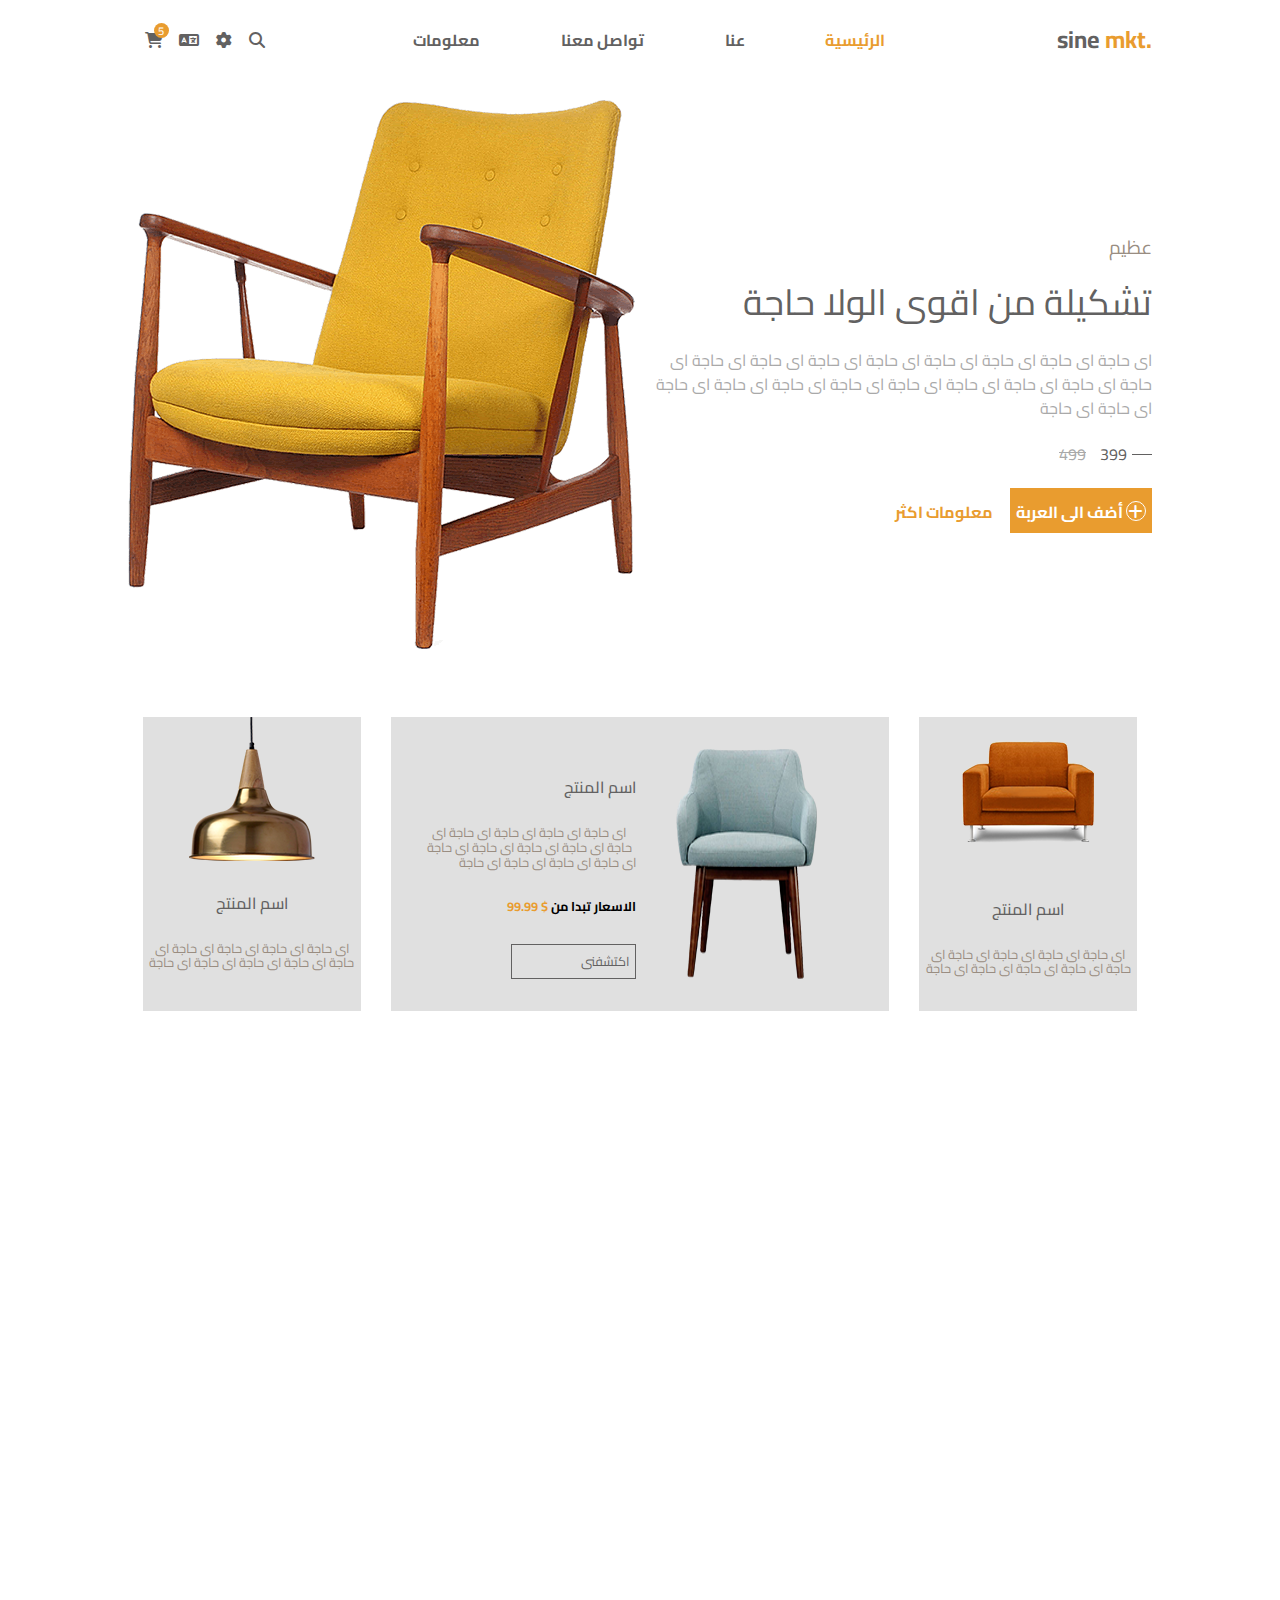
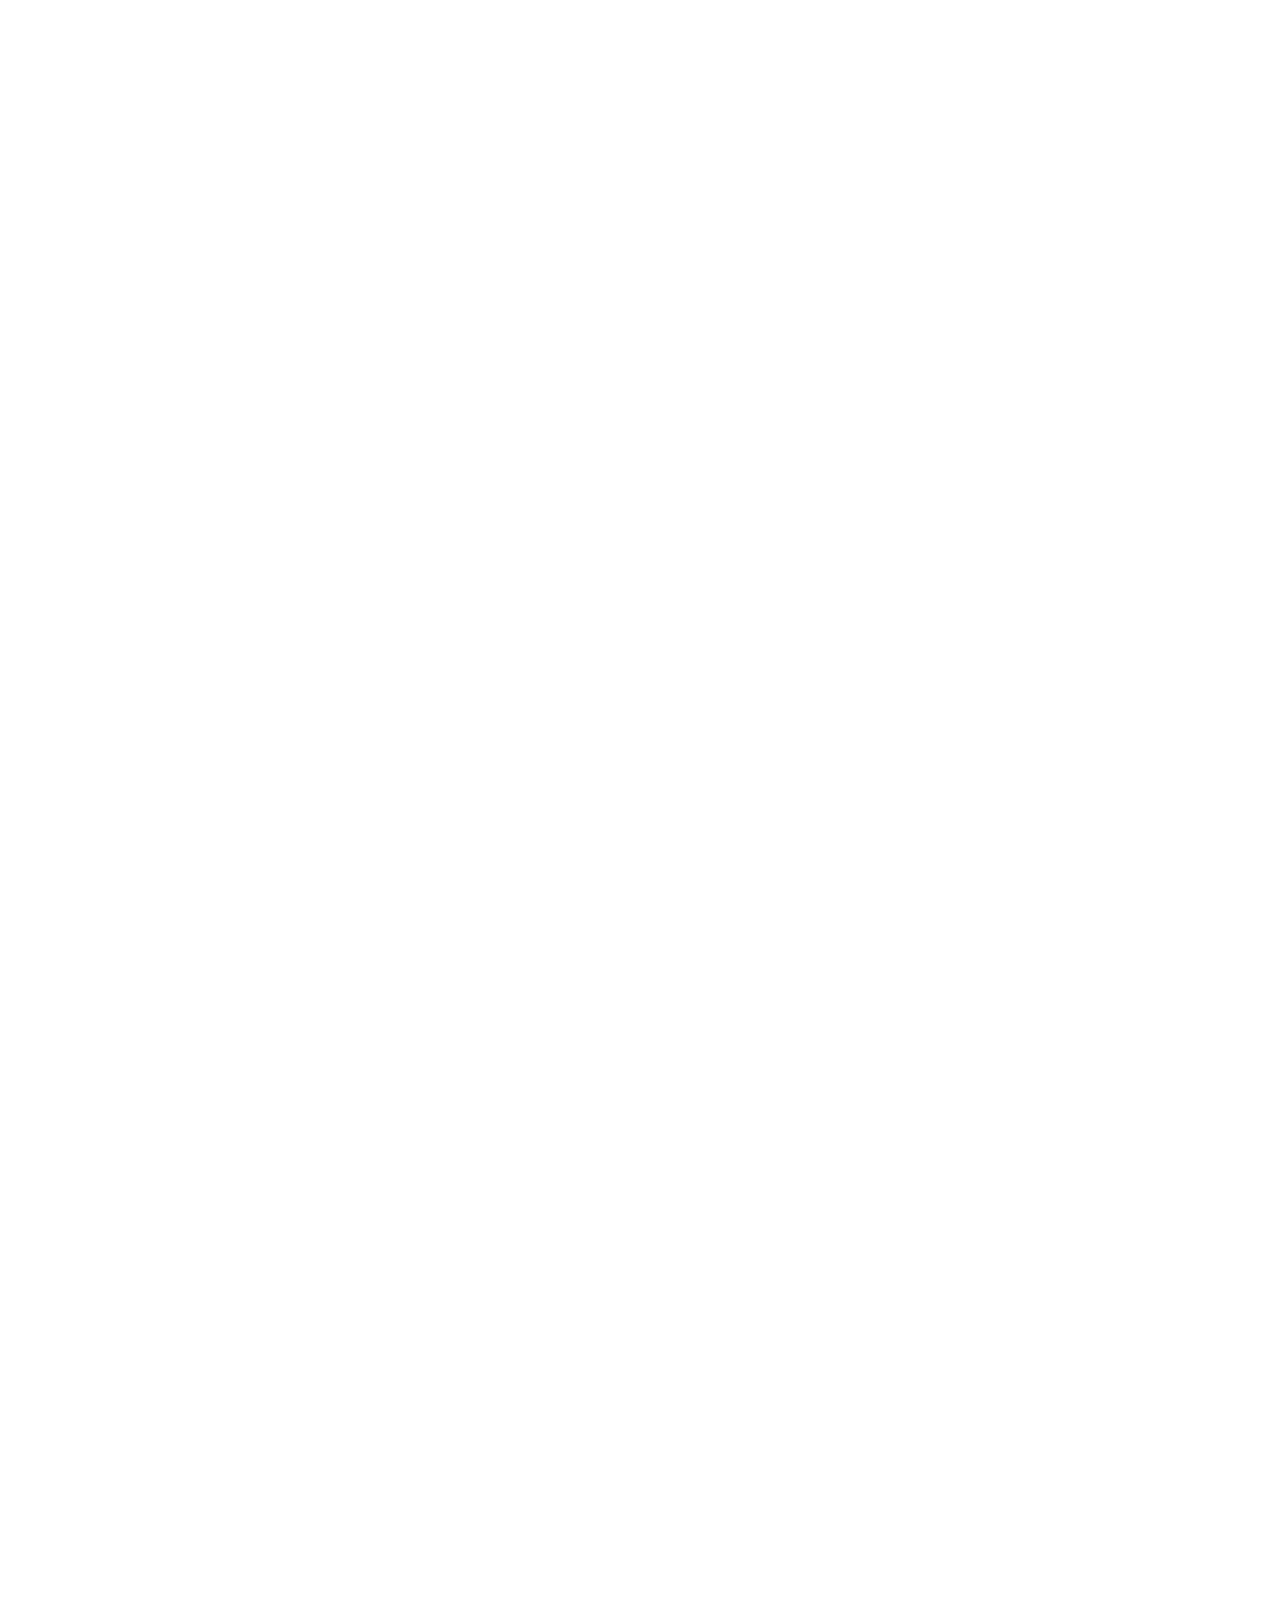
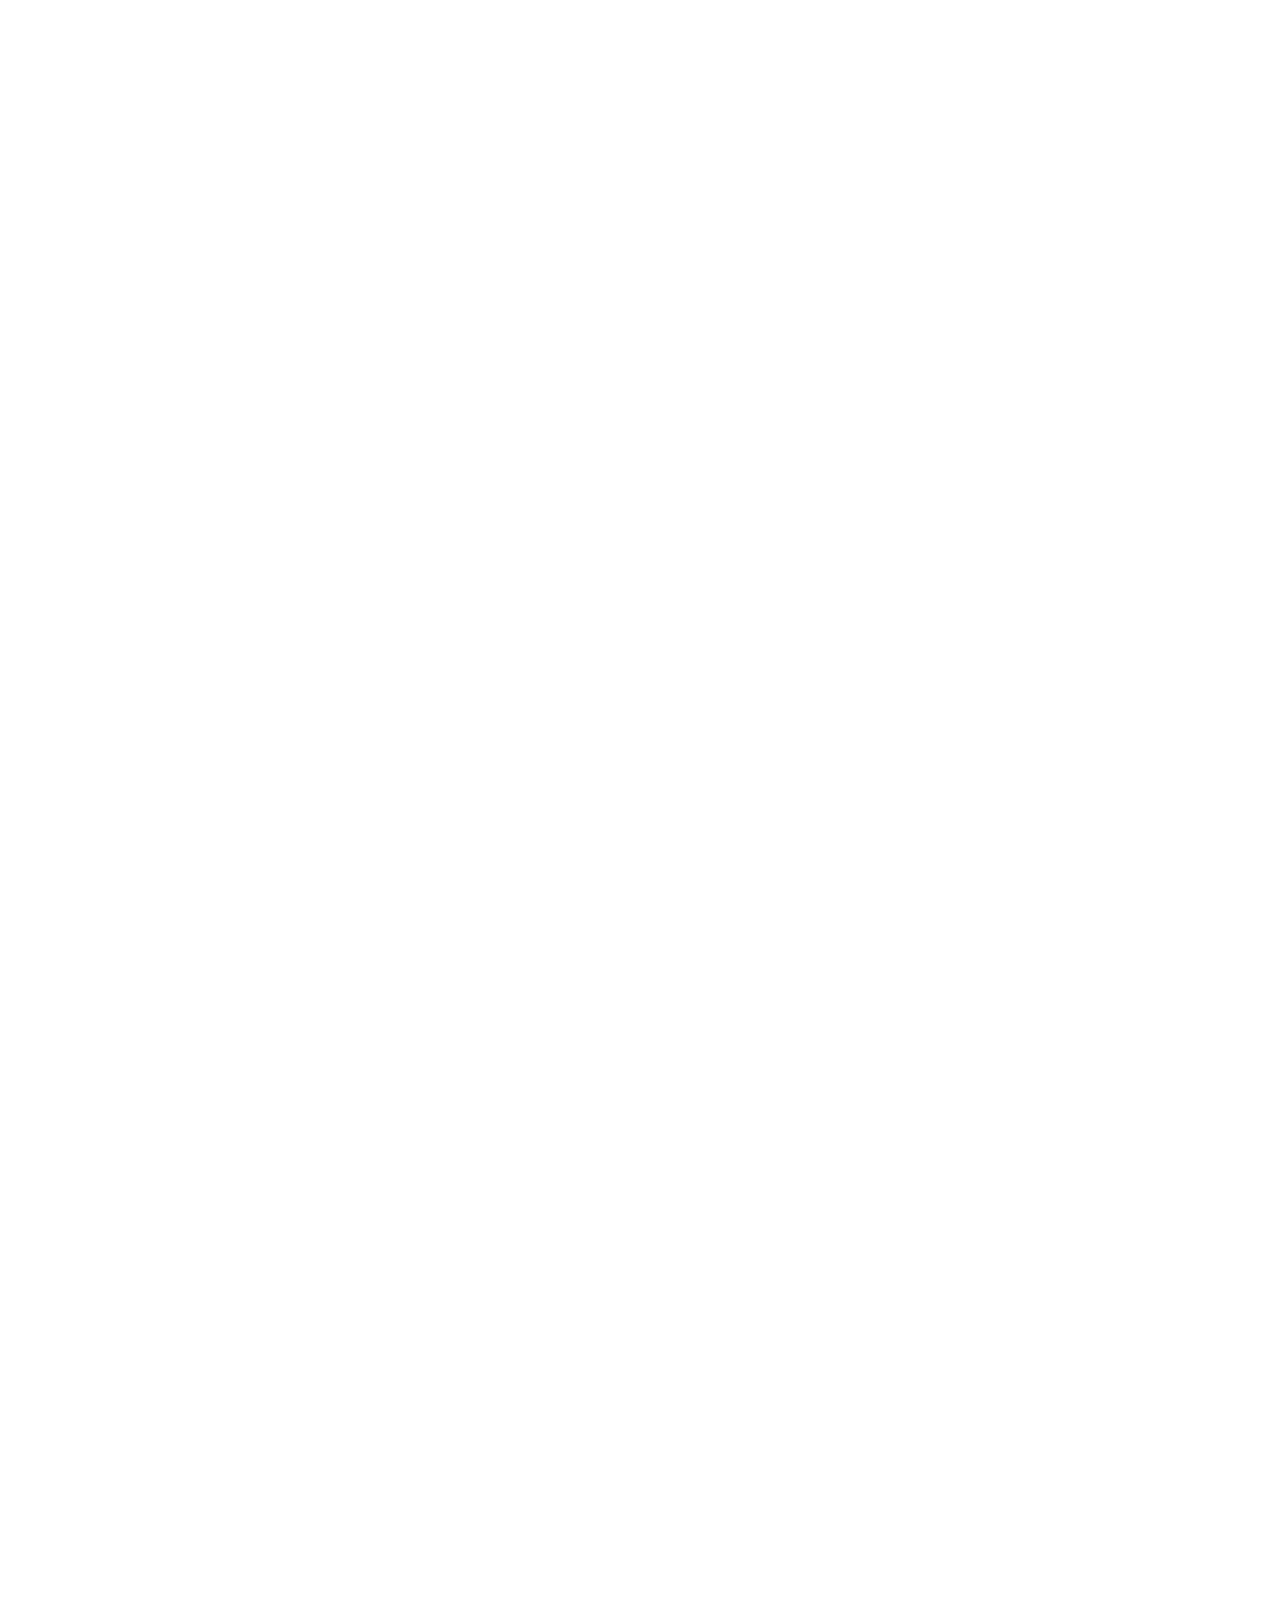
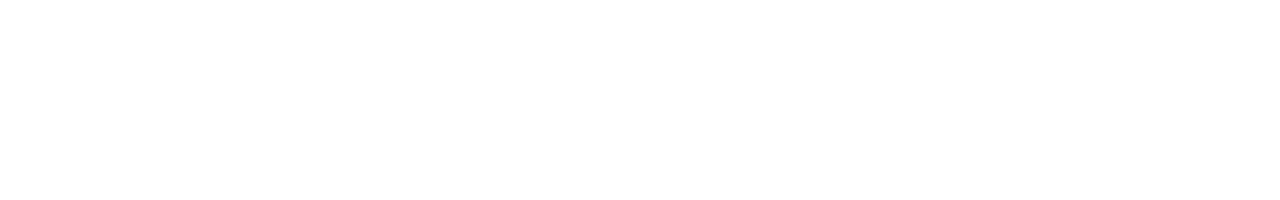
<file: index-ar.html>
<!DOCTYPE html>
<html lang="ar">

<head>
    <meta charset="UTF-8">
    <meta http-equiv="X-UA-Compatible" content="IE=edge">
    <meta name="viewport" content="width=device-width, initial-scale=1.0">
    <meta name="description" content="Sort description of your website">
    <meta name="keywords" content="keyword1,keyword2,...">
    <meta name="og:title" property="og:title" content="Your Open Graph Title">
    <meta name="robots" content="index, follow">
    <link rel="icon" href="">
    <!-- !------------------------ Styles -------------------------->
    <link rel="stylesheet" href="./css/normalize.css">
    <link href="https://cdn.jsdelivr.net/npm/bootstrap@5.2.3/dist/css/bootstrap.min.css" rel="stylesheet"
        integrity="sha384-rbsA2VBKQhggwzxH7pPCaAqO46MgnOM80zW1RWuH61DGLwZJEdK2Kadq2F9CUG65" crossorigin="anonymous">

    <link rel="stylesheet" href="./css/all.min.css">
    <link rel="stylesheet" href="./css/style.css">
    <link rel="stylesheet" href="./css/rtl.css">
    <title>Task site</title>
</head>

<body>
    <!-- !------------------------ Start nav -------------------------->
    <nav>
        <div class="container">
            <div class="left">
                <a href="#">
                    <span>sine</span>
                    <span>mkt.</span>
                </a>
            </div>
            <div class="middle">
                <ul>
                    <li><a href="#" class="active">الرئيسية</a></li>
                    <li><a href="#">عنا</a></li>
                    <li><a href="#">تواصل معنا</a></li>
                    <li><a href="#">معلومات</a></li>
                </ul>
            </div>
            <div class="right">
                <i class="fa-solid fa-magnifying-glass"></i>
                <i class="fa-solid fa-gear"></i>
                <a href="./index.html">
                    <i class="fa-solid fa-language"></i>
                </a>
                <i class="fa-solid fa-cart-shopping">
                    <div class="counter">5</div>
                </i>
            </div>
        </div>
    </nav>
    <!-- !------------------------ End nav -------------------------->
    <!-- !------------------------ Start header -------------------------->
    <header>
        <div class="container">
            <div class="left">
                <h3>عظيم</h3>
                <h1>تشكيلة من اقوى الولا حاجة</h1>
                <p>اى حاجة اى حاجة اى حاجة اى حاجة اى حاجة اى حاجة اى حاجة اى حاجة اى حاجة اى حاجة اى حاجة اى حاجة اى
                    حاجة اى حاجة اى حاجة اى حاجة اى حاجة اى حاجة اى حاجة </p>
                <div class="sale">
                    <span class="priceAfter">399</span>
                    <span class="priceBefore">499</span>
                </div>
                <button class="primary">
                    <i class="fa-solid fa-plus"></i>
                    أضف الى العربة
                </button>
                <button class="secondary">معلومات اكثر</button>
            </div>
            <div class="right">
                <img src="./images/slider/slider1.png" alt="Slide one">
            </div>
        </div>
    </header>
    <!-- !------------------------ End header -------------------------->

    <!-- <div id="carouselExampleIndicators" class="carousel slide" data-bs-ride="true">
        <div class="carousel-indicators">
            <button type="button" data-bs-target="#carouselExampleIndicators" data-bs-slide-to="0" class="active"
                aria-current="true" aria-label="Slide 1"></button>
            <button type="button" data-bs-target="#carouselExampleIndicators" data-bs-slide-to="1"
                aria-label="Slide 2"></button>
            <button type="button" data-bs-target="#carouselExampleIndicators" data-bs-slide-to="2"
                aria-label="Slide 3"></button>
        </div>
        <div class="carousel-inner">
            <div class="carousel-item active">
                <div>test</div>
                <img src="./images/slider/slider1.png" class="d-block" alt="...">
            </div>
            <div class="carousel-item">
                <div>
                    <img src="./images/slider/slider2.png" class="d-block" alt="...">
                </div>
                <div class="carousel-item">
                    <div>
                        <img src="./images/slider/slider3.png" class="d-block" alt="...">
                    </div>
                </div>
                <button class="carousel-control-prev" type="button" data-bs-target="#carouselExampleIndicators"
                    data-bs-slide="prev">
                    <span class="carousel-control-prev-icon" aria-hidden="true"></span>
                    <span class="visually-hidden">Previous</span>
                </button>
                <button class="carousel-control-next" type="button" data-bs-target="#carouselExampleIndicators"
                    data-bs-slide="next">
                    <span class="carousel-control-next-icon" aria-hidden="true"></span>
                    <span class="visually-hidden">Next</span>
                </button>
            </div> -->
    <!-- 
            <script src="https://cdn.jsdelivr.net/npm/bootstrap@5.2.3/dist/js/bootstrap.bundle.min.js"
                integrity="sha384-kenU1KFdBIe4zVF0s0G1M5b4hcpxyD9F7jL+jjXkk+Q2h455rYXK/7HAuoJl+0I4"
                crossorigin="anonymous">
            </script> -->

    <section class="import_products">
        <div class="container">
            <div class="product_card">
                <img src="./images/populer-products/p1.png" alt="popular">
                <h5>اسم المنتج</h5>
                <p>اى حاجة اى حاجة اى حاجة اى حاجة اى حاجة اى حاجة اى حاجة اى حاجة اى حاجة </p>
            </div>
            <div class="product_card custom">
                <img src="./images/populer-products/p2.png" alt="popular">
                <div class="right">
                    <h5>اسم المنتج</h5>
                    <p>اى حاجة اى حاجة اى حاجة اى حاجة اى حاجة اى حاجة اى حاجة اى حاجة اى حاجة اى حاجة اى حاجة اى حاجة
                        اى حاجة </p>
                    <h6>الاسعار تبدا من<span class="add_dollar">99.99</span></h6>
                    <button>اكتشفنى</button>
                </div>
            </div>
            <div class="product_card">
                <img src="./images/populer-products/p3.png" alt="popular">
                <h5>اسم المنتج</h5>
                <p>اى حاجة اى حاجة اى حاجة اى حاجة اى حاجة اى حاجة اى حاجة اى حاجة اى حاجة </p>
            </div>
        </div>
    </section>
    <!-- !------------------------ Stat view all products -------------------------->
    <section class="view_all">
        <div class="container" id="products_container">
        </div>
    </section>
    <!-- !------------------------ End view all products -------------------------->

    <script src="./js/main.js"></script>

</body>

</html>
</file>
<file: css/style.css>
@import url('https://fonts.googleapis.com/css2?family=Cairo:wght@200;300;400;500;600;700;800;900;1000&display=swap');

* {
    box-sizing: border-box;
    font-family: 'Cairo', sans-serif;
    transition: .5s all ease-in-out;
    -webkit-transition: .5s all ease-in-out;
    -moz-transition: .5s all ease-in-out;
    -ms-transition: .5s all ease-in-out;
    -o-transition: .5s all ease-in-out;
}

body {
    height: 5000px;
}

:root {
    --main-color: #e99c2f;
    --green-color: #47d93c;
    --dark-color: #626161;
    --light-color: #998d81;
    --gold-color: #efce4a;
    --star-dark: #a9a9a9;
    --dark-bg: #e0e0e0;
    --brown-color: #d8924c
}

.container {
    width: 80%;
    margin: auto;
}

a {
    text-decoration: none;
    color: var(--dark-color)
}

.add_dollar::before {
    content: " $ ";
}

/* ! ******************************* Start nav******************************** */
nav .container {
    display: flex;
    justify-content: space-between;
    align-items: center;
    padding: 15px 0;
}

nav .left a {
    font-weight: bold;
    color: var(--dark-color);
    font-size: 1.5rem;
}

nav .left a span:last-child {
    color: var(--main-color)
}

nav .middle {
    width: 50%;
    display: flex;
    justify-content: center;
    align-items: center;
    height: 50px;
}

nav .middle ul.active {
    height: 40px;
    transition: .5s all ease-in-out;
    -webkit-transition: .5s all ease-in-out;
    -moz-transition: .5s all ease-in-out;
    -ms-transition: .5s all ease-in-out;
    -o-transition: .5s all ease-in-out;
    flex-wrap: wrap;
}

nav .middle .fa-bars {
    display: none;
}

nav .middle ul {
    list-style: none;
    display: flex;
    width: 100%;
    justify-content: space-between;
    text-transform: capitalize;
    font-weight: 700;
    transition: .5s all ease-in-out;
    -webkit-transition: .5s all ease-in-out;
    -moz-transition: .5s all ease-in-out;
    -ms-transition: .5s all ease-in-out;
    -o-transition: .5s all ease-in-out;
}

nav .middle ul a {
    color: var(--dark-color)
}

nav .middle ul a.active {
    color: var(--main-color)
}

nav .right {
    display: flex;
    width: 15%;
    justify-content: space-evenly;
    align-items: center;
    color: var(--dark-color);
}

nav .right .fa-cart-shopping {
    position: relative;
}

nav .right .fa-cart-shopping .counter {
    position: absolute;
    top: -9px;
    right: -6px;
    background: var(--main-color);
    border-radius: 50%;
    color: #FFF;
    font-size: .7rem;
    height: 15px;
    min-width: 15px;
    line-height: 15px;
    text-align: center;
    font-weight: normal;
}

/* ! ******************************* End nav******************************** */
/* ! ******************************* Start header******************************** */
header {
    text-transform: capitalize;
    padding-top: 20px;
}

header .container {
    display: flex;
    align-items: center;
}

header h3 {
    color: var(--light-color);
    font-weight: normal;
}

header h1 {
    color: var(--dark-color);
    font-weight: normal;
    font-size: 2.25rem;
}

header p {
    line-height: 1.5;
    color: var(--star-dark)
}

header .sale {
    margin: 25px;
}

header .priceAfter {
    position: relative;
    color: var(--dark-color)
}

header .sale .priceAfter::after {
    content: "";
    position: absolute;
    top: 15px;
    left: -25px;
    height: 1px;
    width: 20px;
    background-color: var(--dark-color);
}

header .priceBefore {
    color: var(--star-dark);
    text-decoration: line-through;
    margin: 10px;
}

header .primary,
header .secondary {
    font-weight: bold;
    height: 45px;
    min-width: 125px;
    color: #FFF;
    background-color: var(--main-color);
    border: none
}

header .primary:hover,
header .secondary {
    color: var(--main-color);
    background-color: #FFF;
}

header .primary i {
    border: 1px solid #FFF;
    border-radius: 50%;
    -webkit-border-radius: 50%;
    -moz-border-radius: 50%;
    -ms-border-radius: 50%;
    -o-border-radius: 50%;
    height: 20px;
    width: 20px;
    text-align: center;
    line-height: 20px;
}

/* ! ******************************* End header******************************** */
/* ! ******************************* Start important products******************************** */
.import_products {
    margin: 50px 0;
}

.import_products .container {
    display: flex;
}

.import_products .product_card {
    background-color: var(--dark-bg);
    margin: 15px;
    text-align: center;
}


.import_products .product_card img {
    margin: 1.5rem;
}

.import_products .product_card:last-child img {
    margin: 0;
}

.import_products .product_card h5 {
    margin: 1.8rem 0;
    text-transform: capitalize;
    font-size: 1rem;
    color: var(--dark-color);
    font-weight: 500;
}

.import_products .product_card p {
    font-size: .8rem;
    color: var(--light-color)
}

.import_products .product_card h6 {
    font-size: .8rem;
    font-weight: bold;
}

.import_products .product_card.custom {
    display: flex;
    padding: 2rem;
    text-align-last: start;
}

.import_products .product_card.custom img {
    margin: 0 40px;
}

.import_products .product_card.custom button {
    width: 125px;
    height: 35px;
    border: none;
    color: var(--dark-color);
    border: 1px solid var(--dark-color);
    background-color: transparent;
    font-size: .8rem;
    text-transform: capitalize;
    text-align: center;
}

.import_products .product_card.custom button:hover {
    background-color: var(--main-color);
    color: #FFF;
    border: 1px solid transparent
}

.import_products .product_card.custom h6 span {
    color: var(--main-color)
}


/* ! ******************************* End important products******************************** */
/* ! ******************************* Start view all products******************************** */
.view_all .container {
    display: flex;
    flex-wrap: wrap;
    justify-content: space-between;
}

.view_all .view_card {
    flex-basis: 22%;
    background-color: var(--dark-bg);
    text-align: center;
    padding: 1rem;
    height: 200px;
    margin: 10px;
}

.view_card img {
    max-width: 100%;
    max-height: 50%;
}

/* ! ******************************* End view all products******************************** */






@media (max-width:700px) {
    nav .container {
        flex-direction: column;
    }

    nav .middle {
        width: 100%;
        height: auto;
        flex-direction: column;
        text-align: center;
    }

    nav .middle .fa-bars {
        display: block;
    }

    nav .middle ul {
        height: 0;
        overflow: hidden;
    }

    nav .right {
        width: 40%;
    }
}

@media (max-width:1100px) {
    header .container {
        flex-direction: column;
    }

    .import_products .container {
        flex-direction: column;
    }
}
</file>
<file: css/rtl.css>
html {
    direction: rtl;
}

header .sale .priceAfter::after {
    right: -25px;
}

nav .left {
    direction: ltr;
}
</file>
